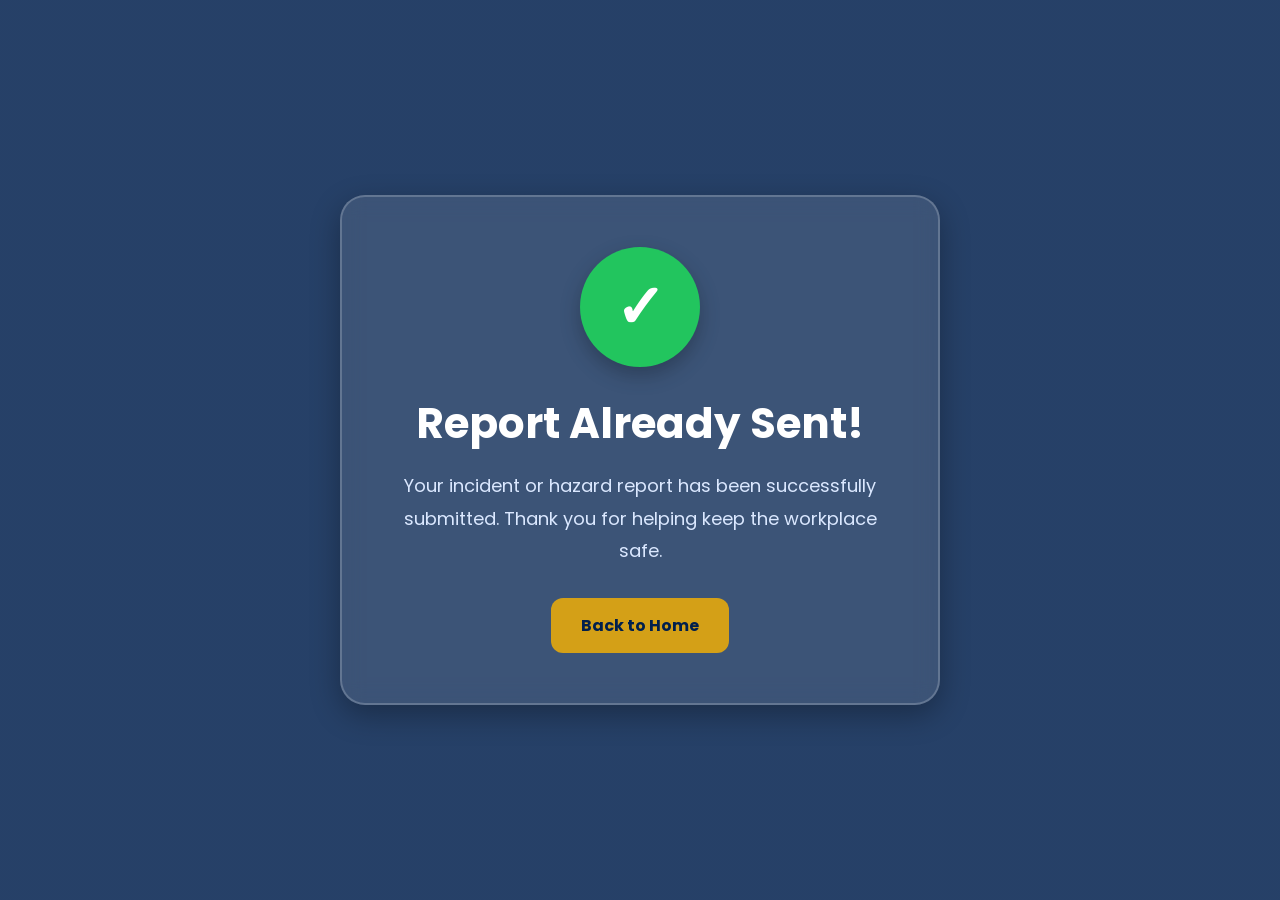
<file: thankyou.html>
<!DOCTYPE html>
<html lang="en">
<head>
<meta charset="UTF-8">
<meta name="viewport" content="width=device-width, initial-scale=1.0">

<title>Report Submitted</title>

<link href="https://fonts.googleapis.com/css2?family=Poppins:wght@300;400;500;600;700&display=swap" rel="stylesheet">

<style>

*{
    margin:0;
    padding:0;
    box-sizing:border-box;
}

body{
    font-family:'Poppins',sans-serif;

    height:100vh;

    display:flex;
    justify-content:center;
    align-items:center;

    background:
    linear-gradient(rgba(0,31,77,0.85), rgba(0,31,77,0.85)),
    url('https://images.unsplash.com/photo-1520607162513-77705c0f0d4a?q=80&w=1600&auto=format&fit=crop');

    background-size:cover;
    background-position:center;

    color:white;
}

.success-box{
    width:90%;
    max-width:600px;

    background:rgba(255,255,255,0.1);

    backdrop-filter:blur(10px);

    padding:50px;

    border-radius:25px;

    text-align:center;

    border:2px solid rgba(255,255,255,0.2);

    box-shadow:0 10px 30px rgba(0,0,0,0.3);
}

.check-icon{
    width:120px;
    height:120px;

    margin:auto;
    margin-bottom:25px;

    background:#22c55e;

    border-radius:50%;

    display:flex;
    align-items:center;
    justify-content:center;

    font-size:60px;
    font-weight:bold;

    box-shadow:0 8px 20px rgba(0,0,0,0.25);
}

h1{
    font-size:42px;
    margin-bottom:15px;
}

p{
    font-size:18px;
    line-height:1.8;
    color:#dbe8ff;
}

.home-btn{
    display:inline-block;

    margin-top:30px;

    padding:15px 30px;

    background:#d4a017;

    color:#001f4d;

    text-decoration:none;

    border-radius:12px;

    font-weight:700;

    transition:0.3s ease;
}

.home-btn:hover{
    transform:translateY(-3px);
    background:#f4c542;
}

@media(max-width:768px){

    .success-box{
        padding:35px 25px;
    }

    h1{
        font-size:30px;
    }

    p{
        font-size:16px;
    }

    .check-icon{
        width:90px;
        height:90px;
        font-size:45px;
    }
}

</style>
</head>

<body>

<div class="success-box">

    <div class="check-icon">
        ✓
    </div>

    <h1>Report Already Sent!</h1>

    <p>
        Your incident or hazard report has been successfully submitted.
        Thank you for helping keep the workplace safe.
    </p>

    <a href="index.html" class="home-btn">
        Back to Home
    </a>

</div>

</body>
</html>
</file>
